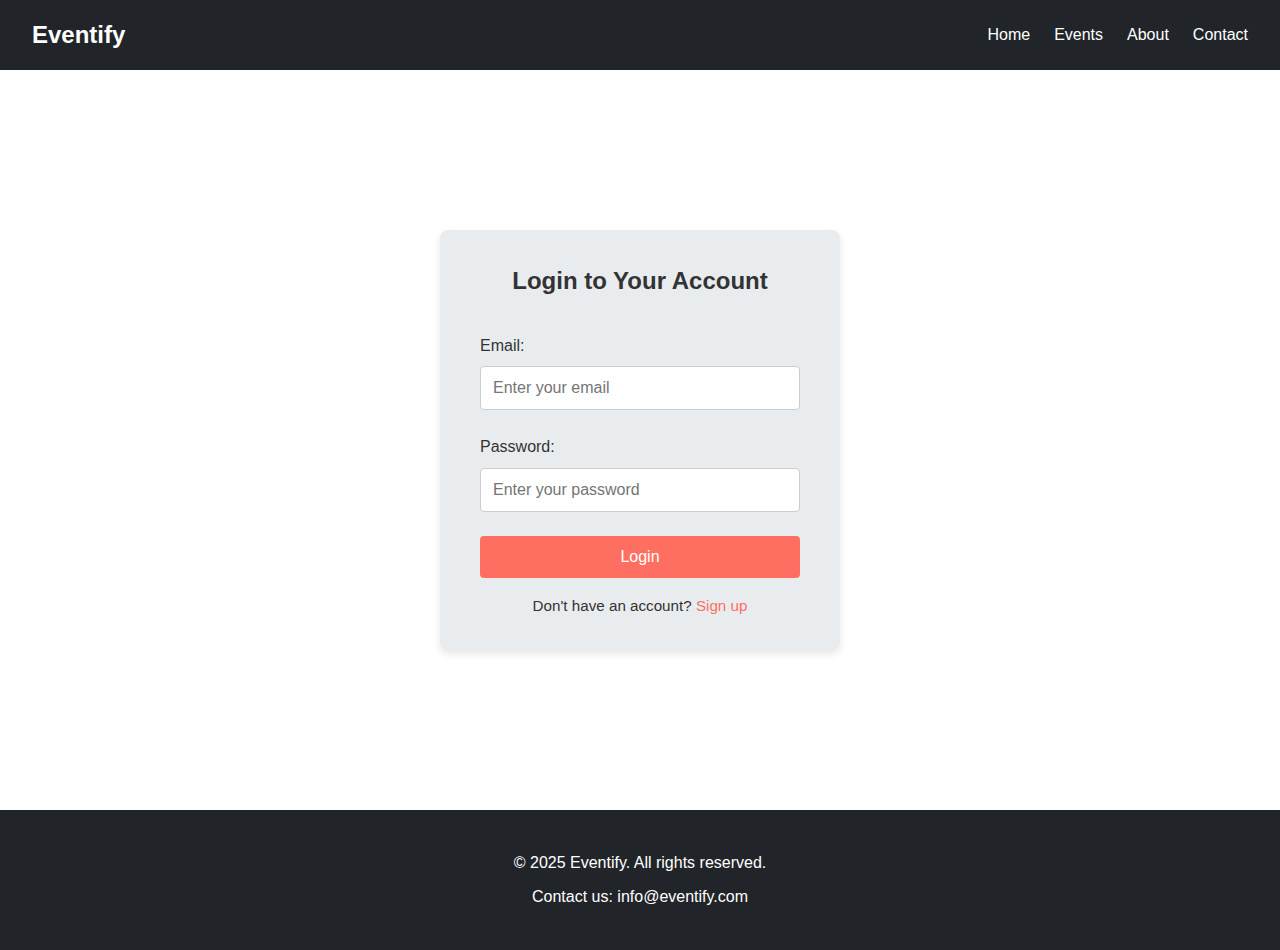
<file: Assignment 1/login.html>
<!DOCTYPE html>
<html lang="en">
<head>
    <meta charset="UTF-8">
    <meta name="viewport" content="width=device-width, initial-scale=1.0">
    <title>Login - Eventify</title>
    <link rel="stylesheet" href="login.css">
</head>
<body>
    <!-- Navbar -->
    <nav class="navbar">
        <div class="logo">Eventify</div>
        <ul class="nav-links">
            <li><a href="index.html#home">Home</a></li>
            <li><a href="index.html#events">Events</a></li>
            <li><a href="about.html">About</a></li>
            <li><a href="index.html#contact">Contact</a></li>
        </ul>
    </nav>

    <!-- Login Section -->
    <section class="login-section">
        <div class="login-container">
            <h2>Login to Your Account</h2>
            <form action="#" method="POST" class="login-form">
                <div class="form-group">
                    <label for="email">Email:</label>
                    <input type="email" id="email" name="email" required placeholder="Enter your email">
                </div>
                <div class="form-group">
                    <label for="password">Password:</label>
                    <input type="password" id="password" name="password" required placeholder="Enter your password">
                </div>
                <button type="submit" class="btn">Login</button>
                <p class="signup-link">Don't have an account? <a href="register.html">Sign up</a></p>
            </form>
        </div>
    </section>

    <!-- Footer -->
    <footer class="footer">
        <div class="footer-content">
            <p>&copy; 2025 Eventify. All rights reserved.</p>
            <p>Contact us: info@eventify.com</p>
        </div>
    </footer>
</body>
</html>
</file>
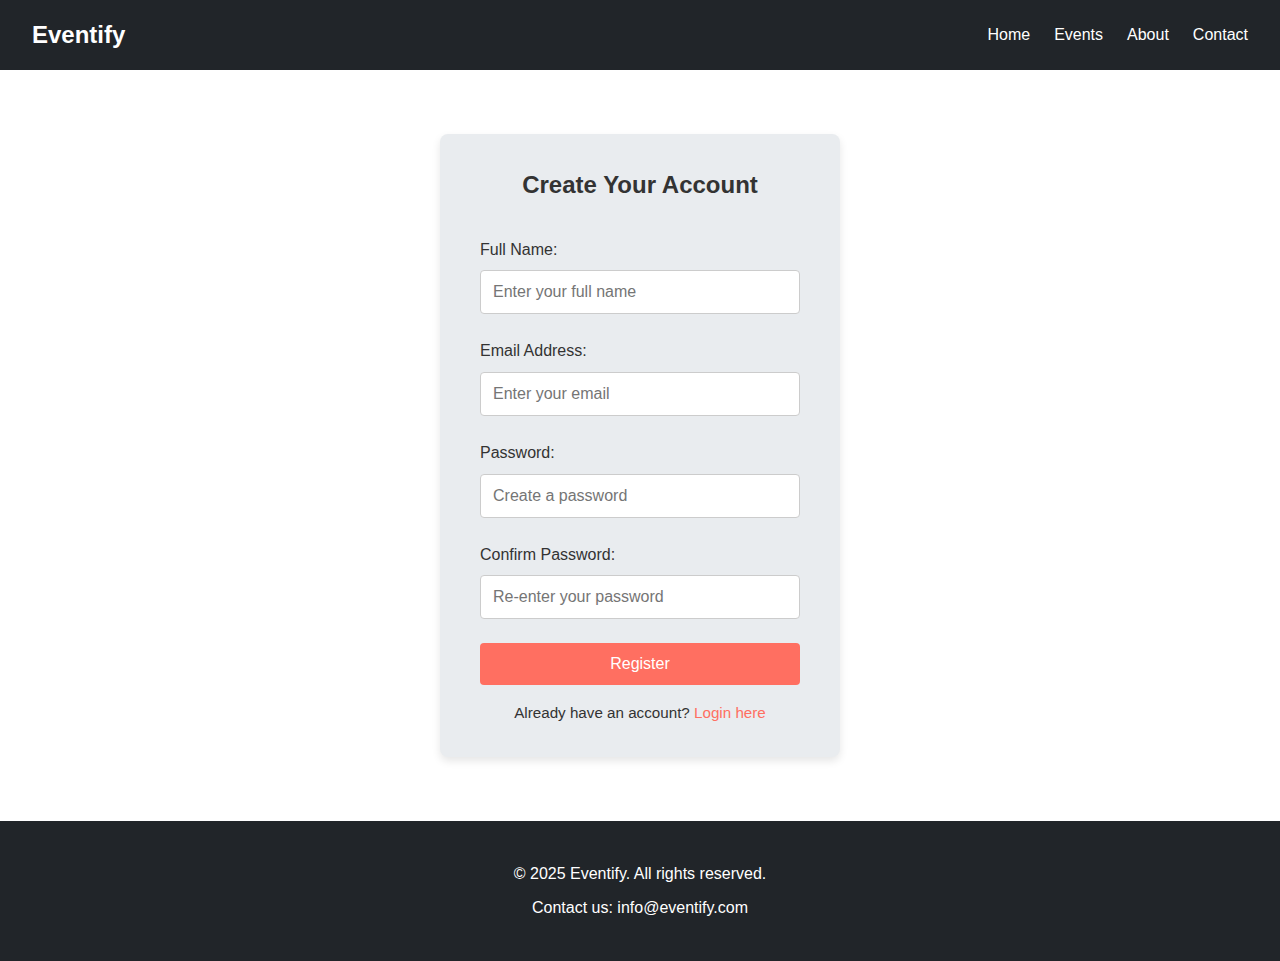
<file: Assignment 1/register.html>
<!DOCTYPE html>
<html lang="en">
<head>
    <meta charset="UTF-8">
    <meta name="viewport" content="width=device-width, initial-scale=1.0">
    <title>Register - Eventify</title>
    <link rel="stylesheet" href="login.css">
</head>
<body>
    <!-- Navbar -->
    <nav class="navbar">
        <div class="logo">Eventify</div>
        <ul class="nav-links">
            <li><a href="index.html#home">Home</a></li>
            <li><a href="index.html#events">Events</a></li>
            <li><a href="about.html">About</a></li>
            <li><a href="index.html#contact">Contact</a></li>
        </ul>
    </nav>

    <!-- Register Section -->
    <section class="login-section">
        <div class="login-container">
            <h2>Create Your Account</h2>
            <form action="#" method="POST" class="login-form">
                <div class="form-group">
                    <label for="fullname">Full Name:</label>
                    <input type="text" id="fullname" name="fullname" required placeholder="Enter your full name">
                </div>
                <div class="form-group">
                    <label for="email">Email Address:</label>
                    <input type="email" id="email" name="email" required placeholder="Enter your email">
                </div>
                <div class="form-group">
                    <label for="password">Password:</label>
                    <input type="password" id="password" name="password" required placeholder="Create a password">
                </div>
                <div class="form-group">
                    <label for="confirm-password">Confirm Password:</label>
                    <input type="password" id="confirm-password" name="confirm-password" required placeholder="Re-enter your password">
                </div>
                <button type="submit" class="btn">Register</button>
                <p class="signup-link">Already have an account? <a href="login.html">Login here</a></p>
            </form>
        </div>
    </section>

    <!-- Footer -->
    <footer class="footer">
        <div class="footer-content">
            <p>&copy; 2025 Eventify. All rights reserved.</p>
            <p>Contact us: info@eventify.com</p>
        </div>
    </footer>
</body>
</html>
</file>
<file: Assignment 1/login.css>
/* Reset & Base */
* {
    margin: 0;
    padding: 0;
    box-sizing: border-box;
}

body {
    font-family: 'Segoe UI', sans-serif;
    line-height: 1.6;
    background-color: #f8f9fa;
    color: #333;
}

/* Navbar */
.navbar {
    background-color: #212529;
    color: #fff;
    display: flex;
    justify-content: space-between;
    align-items: center;
    padding: 1rem 2rem;
    position: sticky;
    top: 0;
    z-index: 1000;
}

.navbar .logo {
    font-size: 1.5rem;
    font-weight: bold;
}

.nav-links {
    list-style: none;
    display: flex;
    gap: 1.5rem;
}

.nav-links a {
    color: #fff;
    text-decoration: none;
    font-weight: 500;
}

.nav-links a:hover {
    text-decoration: underline;
}

/* Login Section */
.login-section {
    display: flex;
    justify-content: center;
    align-items: center;
    padding: 4rem 2rem;
    min-height: calc(100vh - 160px); /* Adjust for navbar + footer */
    background-color: #fff;
}

.login-container {
    background-color: #e9ecef;
    padding: 2rem 2.5rem;
    border-radius: 8px;
    box-shadow: 0 4px 8px rgba(0,0,0,0.1);
    max-width: 400px;
    width: 100%;
    text-align: center;
}

.login-container h2 {
    margin-bottom: 2rem;
}

.login-form .form-group {
    margin-bottom: 1.5rem;
    text-align: left;
}

.login-form label {
    display: block;
    margin-bottom: 0.5rem;
    font-weight: 500;
}

.login-form input {
    width: 100%;
    padding: 0.75rem;
    border: 1px solid #ccc;
    border-radius: 4px;
    font-size: 1rem;
}

.btn {
    display: inline-block;
    width: 100%;
    padding: 0.75rem;
    background-color: #ff6f61;
    color: white;
    border: none;
    border-radius: 4px;
    font-size: 1rem;
    cursor: pointer;
    transition: background-color 0.3s ease;
}

.btn:hover {
    background-color: #e55a4f;
}

.signup-link {
    margin-top: 1rem;
    font-size: 0.95rem;
}

.signup-link a {
    color: #ff6f61;
    text-decoration: none;
}

.signup-link a:hover {
    text-decoration: underline;
}

/* Footer */
.footer {
    background-color: #212529;
    color: white;
    text-align: center;
    padding: 2rem 1rem;
}

.footer-content p {
    margin: 0.5rem 0;
}
</file>
